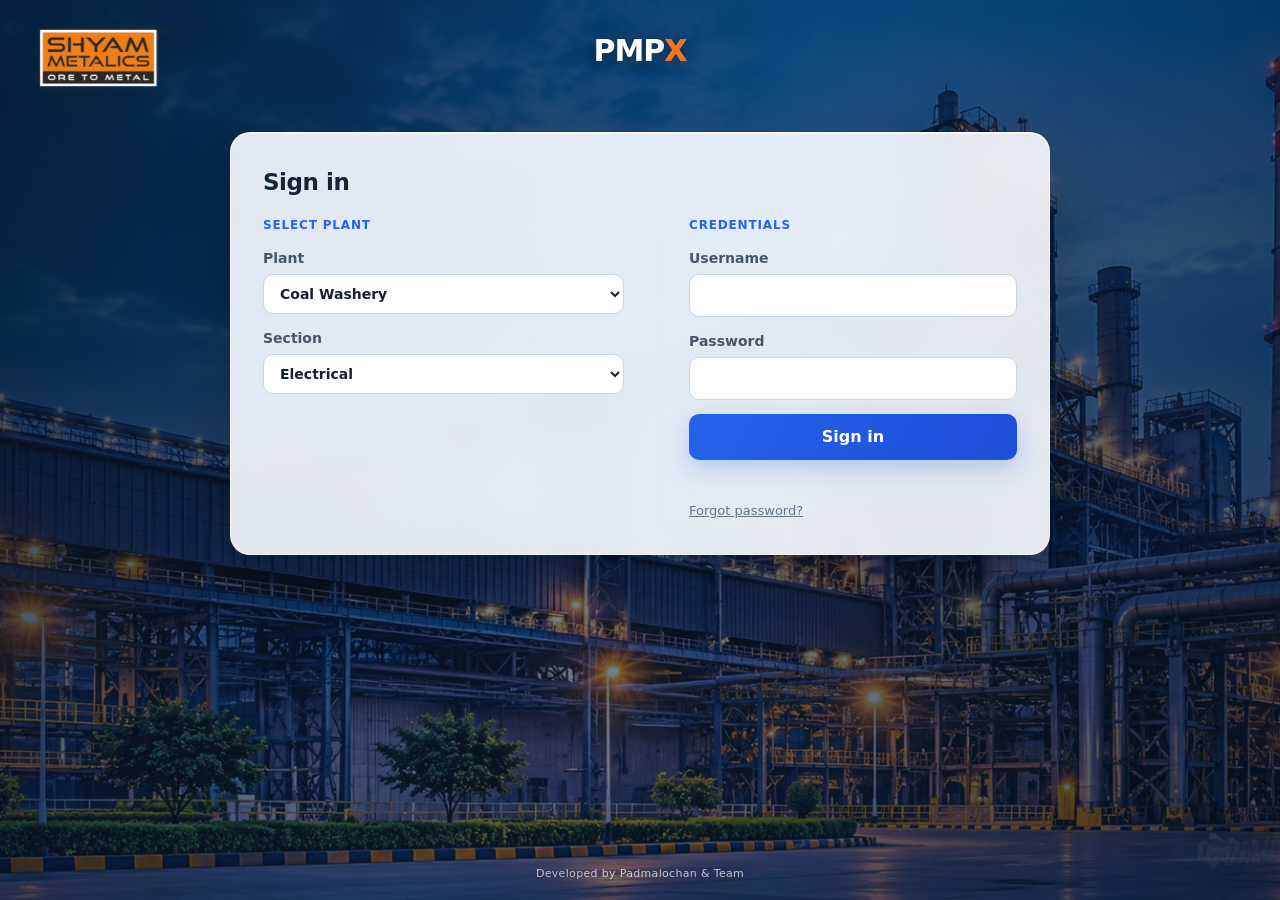
<file: index.html>
<!doctype html>
<html lang="en"><head><meta charset="utf-8">
<meta name="viewport" content="width=device-width,initial-scale=1">
<meta name="theme-color" content="#14243b">
<link rel="manifest" href="manifest.json">
<link rel="icon" type="image/png" sizes="32x32" href="icons/favicon-32.png">
<link rel="apple-touch-icon" href="icons/apple-touch-icon.png">
<meta name="mobile-web-app-capable" content="yes">
<meta name="apple-mobile-web-app-capable" content="yes">
<meta name="apple-mobile-web-app-title" content="Plant Portal">
<title>Plant Management Portal</title>
<link rel="stylesheet" href="css/landing.css"></head>
<body>
<svg class="scene" viewBox="0 0 1200 300" preserveAspectRatio="xMidYMax slice" aria-hidden="true">
 <defs><linearGradient id="g1" x1="0" y1="0" x2="0" y2="1"><stop offset="0" stop-color="#b3d0e8"/><stop offset="1" stop-color="#86accc"/></linearGradient><filter id="bl"><feGaussianBlur stdDeviation="9"/></filter></defs>
 <g class="smoke" filter="url(#bl)" fill="#ffffff" opacity=".75"><circle cx="212" cy="92" r="26"/><circle cx="240" cy="54" r="34"/><circle cx="690" cy="84" r="28"/><circle cx="716" cy="42" r="38"/><circle cx="1010" cy="100" r="24"/></g>
 <g fill="url(#g1)" opacity=".85"><rect y="205" width="1200" height="95"/><polygon points="40,300 40,175 110,140 110,175 180,140 180,175 250,140 250,300"/><polygon points="204,210 208,62 228,62 232,210"/><rect x="300" y="150" width="170" height="150"/><polygon points="670,210 674,68 696,68 700,210"/><polygon points="560,300 560,170 640,130 640,170 720,130 720,300"/><rect x="800" y="165" width="150" height="135"/><polygon points="980,210 984,95 1002,95 1006,210"/><rect x="1040" y="150" width="130" height="150"/></g>
 <g fill="#ff9d2e"><rect x="208" y="62" width="20" height="5"/><rect x="674" y="68" width="22" height="5"/><rect x="984" y="95" width="18" height="4"/></g>
 <g class="glow" fill="#ffb347"><rect x="326" y="190" width="22" height="30" rx="3"/><rect x="368" y="190" width="22" height="30" rx="3"/><rect x="410" y="190" width="22" height="30" rx="3"/><rect x="830" y="200" width="22" height="26" rx="3"/><rect x="880" y="200" width="22" height="26" rx="3"/><rect x="1070" y="190" width="20" height="28" rx="3"/><rect x="1110" y="190" width="20" height="28" rx="3"/></g>
 <path d="M0 262h1200v38H0z" fill="#6f93b4"/><path d="M0 262h1200" stroke="#19b5c9" stroke-opacity=".5" stroke-width="2"/>
</svg>
<main class="hero">
 <div class="mark"><img src="icons/logo.png" alt="Company Logo"></div>
 <h1>PMP<span>X</span></h1>
 <p id="unitTag" class="tag" hidden></p>
 <section id="login" class="card glass">
  <h2>Sign in</h2>
  <form id="lf">
   <div class="col"><h3>Select plant</h3>
    <label>Plant <select id="pl"></select></label>
    <label>Section <select id="sc"></select></label>
   </div>
   <div class="col"><h3>Credentials</h3>
    <label>Username <input id="u" autocomplete="username" required></label>
    <label>Password <input id="p" type="password" autocomplete="current-password" required></label>
    <button id="go">Sign in</button><p id="err" class="bad" role="alert"></p>
    <a href="#" id="forgot" class="forgot">Forgot password?</a>
    <p id="fnote" class="fnote" hidden>Ask your plant administrator to reset your password. You will receive a temporary password and be asked to choose a new one when you sign in.</p>
   </div>
  </form>
 </section>
 <section id="home" hidden>
  <p class="who">Signed in as <b><a href="#" id="who" class="whoLink" title="Open my profile"></a></b> <button id="out" class="ghost">Sign out</button></p>
  <p id="flash" class="okmsg" role="status"></p>
  <div class="tiles">
  <a class="tile glass" data-sec="hod" href="pages/hod.html"><span class="ico"><svg viewBox="0 0 24 24"><rect x="3" y="3" width="8" height="8" rx="1"/><rect x="13" y="3" width="8" height="8" rx="1"/><rect x="3" y="13" width="8" height="8" rx="1"/><rect x="13" y="13" width="8" height="8" rx="1"/></svg></span><div><b>HOD overview</b><span>State of Electrical, Mechanical and Operation in one place, view only</span></div><i>→</i></a>
  <a class="tile glass" data-sec="ops" href="pages/ops.html#dashboard"><span class="ico"><svg viewBox="0 0 24 24"><path d="M4 20V10M10 20V4M16 20v-7M22 20H2"/></svg></span><div><b>Dashboard</b><span>Stock, production, dispatch, consumption, power and quality at a glance</span></div><i>→</i></a>
  <a class="tile glass" data-sec="ops" data-roles="admin,entry" href="pages/ops.html#entry"><span class="ico"><svg viewBox="0 0 24 24"><path d="M4 20h4L19 9l-4-4L4 16zM13 7l4 4"/></svg></span><div><b>Daily entry</b><span>Enter the daily production report, laid out like the Excel sheet</span></div><i>→</i></a>
  <a class="tile glass" data-sec="ops" href="pages/ops.html#report"><span class="ico"><svg viewBox="0 0 24 24"><rect x="3" y="4" width="18" height="16" rx="2"/><path d="M3 9h18M8 14h3M14 14h3"/></svg></span><div><b>Reports</b><span>Month sheet, day report and month summary, with CSV download</span></div><i>→</i></a>
  <a class="tile glass" data-sec="ops" data-roles="admin" href="pages/ops.html#settings"><span class="ico"><svg viewBox="0 0 24 24"><circle cx="12" cy="12" r="3"/><path d="M12 2v3M12 19v3M2 12h3M19 12h3"/></svg></span><div><b>Settings</b><span>Capacity, steam capacity and standard running minutes</span></div><i>→</i></a>
  <a class="tile glass" data-sec="ei" href="pages/app.html#dashboard"><span class="ico"><svg viewBox="0 0 24 24"><path d="M4 20V10M10 20V4M16 20v-7M22 20H2"/></svg></span><div><b>Dashboard</b><span>Today’s status and the week ahead</span></div><i>→</i></a>
  <a class="tile glass" data-sec="ei" data-roles="admin,user" href="pages/app.html#closing"><span class="ico"><svg viewBox="0 0 24 24"><rect x="5" y="4" width="14" height="17" rx="2"/><path d="M9 4h6v3H9zM9 14l2 2 4-4"/></svg></span><div><b>Order closing</b><span>Close or defer today’s maintenance orders</span></div><i>→</i></a>
  <a class="tile glass" data-sec="ei" href="pages/app.html#report"><span class="ico"><svg viewBox="0 0 24 24"><path d="M6 3h9l4 4v14H6zM14 3v5h5M9 13h6M9 17h6"/></svg></span><div><b>Closure report</b><span>Past pending orders and late closing</span></div><i>→</i></a>
  <a class="tile glass" data-sec="ei" data-roles="admin,user" href="pages/app.html#checklist"><span class="ico"><svg viewBox="0 0 24 24"><path d="M9 6h11M9 12h11M9 18h11M3.5 6l1 1 2-2M3.5 12l1 1 2-2M3.5 18l1 1 2-2"/></svg></span><div><b>Checklist closing</b><span>Record readings and OK / NOT OK</span></div><i>→</i></a>
  <a class="tile glass" data-sec="ei" href="pages/app.html#tomorrow"><span class="ico"><svg viewBox="0 0 24 24"><rect x="3" y="5" width="18" height="16" rx="2"/><path d="M3 10h18M8 3v4M16 3v4"/></svg></span><div><b>Tomorrow’s orders</b><span>Plan the next day’s maintenance</span></div><i>→</i></a>
  <a class="tile glass" data-sec="ei" href="pages/app.html#notifications"><span class="ico"><svg viewBox="0 0 24 24"><path d="M18 8a6 6 0 0 0-12 0c0 7-3 9-3 9h18s-3-2-3-9M13.7 21a2 2 0 0 1-3.4 0"/></svg></span><div><b>Notifications</b><span>Log and view planned, breakdown and improvement jobs</span></div><i>→</i></a>
  <a class="tile glass" data-sec="ei" href="pages/app.html#neworder"><span class="ico"><svg viewBox="0 0 24 24"><path d="M6 3h9l4 4v14H6zM14 3v5h5M12 12v6M9 15h6"/></svg></span><div><b>Create order</b><span>Add a maintenance order without a checklist</span></div><i>→</i></a>
  <a class="tile glass" data-sec="ei" href="pages/app.html#reliability"><span class="ico"><svg viewBox="0 0 24 24"><path d="M4 19h16M6 16l4-5 3 3 5-7M18 7h-3M18 7v3"/></svg></span><div><b>Analytics</b><span>MTTR / MTBF by equipment and by area</span></div><i>→</i></a>
  <a class="tile glass" data-sec="ei" href="pages/app.html#admin" data-admin hidden><span class="ico"><svg viewBox="0 0 24 24"><path d="M12 3l8 3v6c0 5-3.5 8-8 9-4.5-1-8-4-8-9V6z"/></svg></span><div><b>Admin</b><span>History, equipment and scheduling</span></div><i>→</i></a>
  <a class="tile glass" data-opsview hidden href="pages/ops.html?view=1#dashboard"><span class="ico"><svg viewBox="0 0 24 24"><path d="M4 20V10M10 20V4M16 20v-7M22 20H2"/></svg></span><div><b>Operation Dashboard</b><span>Production and process of the plant, view only</span></div><i>→</i></a>
  </div>
 </section>
<section id="profBox" class="card glass" hidden><h2>My profile</h2>
 <dl class="pdet"><dt class="pe">Profile Name</dt><dd class="pe" id="pfName"></dd><dt class="pe">Emp. Code</dt><dd class="pe" id="pfEmp"></dd><dt>User Type</dt><dd id="pfType"></dd><dt class="pe">Department</dt><dd class="pe" id="pfDept"></dd><dt class="pe">Function</dt><dd class="pe" id="pfFunc"></dd><dt>Login ID</dt><dd id="pfUser"></dd></dl>
 <p id="pfErr" class="bad" role="alert"></p>
 <p class="pact"><button type="button" id="cpw" class="ghost">Change password</button> <button type="button" id="admBtn" class="ghost" hidden>Reset a user’s password</button> <button type="button" id="profBack" class="ghost">Back</button></p></section>
<section id="pwBox" class="card glass" hidden><h2>Change password</h2><p id="pwNote" class="fnote"></p>
 <form id="pf" class="pform"><label>Current password <input id="po" type="password" autocomplete="current-password" required></label><label>New password <input id="pn" type="password" autocomplete="new-password" required minlength="8"></label><label>Confirm new password <input id="pc" type="password" autocomplete="new-password" required></label>
 <p class="fnote">At least 8 characters, with a letter and a number.</p><button id="pgo">Save new password</button> <button type="button" id="pcancel" class="ghost">Cancel</button><p id="perr" class="bad" role="alert"></p></form></section>
<section id="admBox" class="card glass wide" hidden><h2>Reset a user’s password</h2><p class="fnote">Choose Reset to create a temporary password for a user. They must change it when they next sign in.</p>
 <div class="wrap"><table class="ut"><thead><tr><th>User</th><th>Role</th><th>Password status</th><th></th></tr></thead><tbody id="ul"></tbody></table></div><div id="temp" class="temp" hidden></div><p id="aerr" class="bad" role="alert"></p><button type="button" id="acancel" class="ghost">Close</button></section>
<section id="profAdm" class="card glass wide" hidden><h2>Edit user profiles</h2><p class="fnote">Only the administrator can change these details. User Type comes from the user’s access level and is shown for information.</p>
 <div class="wrap"><table class="ut"><thead><tr><th>Login ID</th><th>User Type</th><th>Profile Name</th><th>Emp. Code</th><th>Department</th><th>Function</th><th></th></tr></thead><tbody id="pul"></tbody></table></div><p id="paok" class="okmsg" role="status"></p><p id="paerr" class="bad" role="alert"></p></section>
</main>
<footer class="foot">Developed by Padmalochan &amp; Team</footer>
<script src="js/config.js"></script><script src="js/plants.js"></script><script src="js/landing.js"></script><script src="js/pwa.js"></script>
</body></html>
</file>
<file: css/landing.css>
:root{--bg1:#f7fafd;--bg2:#e3eef9;--teal:#19b5c9;--amber:#ff9d2e;--amberd:#c96f00;--ink:#12283d;--mut:#4d6781;--line:rgba(18,40,61,.14)}
*{box-sizing:border-box}[hidden]{display:none!important}
body{margin:0;min-height:100vh;min-height:100svh;position:relative;display:flex;flex-direction:column;color:var(--ink);font:16px/1.5 "IBM Plex Sans",system-ui,sans-serif;overflow-x:hidden;
 background:radial-gradient(1100px 560px at 82% -8%,#cfe4f7 0,transparent 62%),radial-gradient(900px 480px at 0% 100%,rgba(255,157,46,.16),transparent 60%),linear-gradient(160deg,var(--bg1),var(--bg2))}
.scene{position:fixed;left:0;bottom:0;width:100%;height:40vh;min-height:230px;pointer-events:none}
.hero{position:relative;z-index:1;display:flex;flex-direction:column;align-items:center;flex:1 0 auto;padding:140px 20px 40px}

/* Header, wide screens (1100px and above): logo top-left, title top-centre, account controls top-right */
.mark{position:absolute;top:20px;left:25px;width:160px;height:90px;display:flex;align-items:center;justify-content:flex-start;background:transparent;box-shadow:none}
.mark img{width:100%;height:100%;object-fit:contain;object-position:left center}
.mark svg,.ico svg{width:60%;height:60%;fill:none;stroke:currentColor;stroke-width:2;stroke-linecap:round;stroke-linejoin:round}
h1{margin:22px 0 38px;text-align:center;font-weight:600;font-size:clamp(28px,5vw,48px);line-height:1.12;letter-spacing:-.01em;max-width:26ch;text-wrap:balance}
h1 span{display:block;background:linear-gradient(90deg,#f0a020,#e8890b 50%,#d9640a);-webkit-background-clip:text;background-clip:text;color:transparent}
.hero>h1{position:absolute;top:35px;left:50%;transform:translateX(-50%);margin:0;width:max-content;max-width:calc(100% - 440px);font-size:clamp(20px,2.2vw,30px);white-space:nowrap}
.who{position:absolute;top:20px;right:25px;width:auto;margin:0;display:flex;align-items:center;justify-content:flex-end;gap:10px;color:var(--mut);z-index:5}.who b{color:var(--ink)}
.acct{position:absolute;top:62px;right:25px;width:auto;margin:0;display:flex;justify-content:flex-end;gap:8px;z-index:5}
.tag{margin:-22px 0 26px;padding:5px 16px;border-radius:999px;font-size:14px;font-weight:600;color:var(--amberd);background:rgba(255,157,46,.14);border:1px solid rgba(217,120,10,.45)}
h1 span {
  display: inline;
  background: none;
  color: #f97316; /* orange */
  -webkit-text-fill-color: #f97316;
}
/* Header, below 1100px: everything stacks in normal flow so nothing can overlap */
@media(max-width:1099px){
 .hero{padding-top:18px}
 .mark{position:static;align-self:flex-start;width:130px;height:72px;margin:0 0 6px}
 .hero>h1{position:static;transform:none;white-space:normal;width:auto;max-width:26ch;margin:4px 0 16px;font-size:clamp(24px,6vw,34px)}
 .tag{margin:0 0 14px}
 .who,.acct{position:static;width:auto;margin:0 0 10px;flex-wrap:wrap;justify-content:center}
}

.glass{background:rgba(255,255,255,.9);border:1px solid var(--line);box-shadow:0 10px 34px rgba(30,70,110,.12);backdrop-filter:blur(10px);-webkit-backdrop-filter:blur(10px);border-radius:16px}
.card{width:min(400px,100%);padding:28px}.card h2{margin:0 0 16px;font-size:18px;font-weight:600}.card.wide{width:min(660px,100%)}
label{display:block;margin-bottom:14px;font-weight:500;font-size:14px;color:var(--mut)}
input,select{width:100%;margin-top:5px;padding:11px 12px;font:inherit;color:var(--ink);background:#fff;border:1px solid #b8cadc;border-radius:9px}
input:focus-visible,button:focus-visible,.tile:focus-visible{outline:2px solid var(--amber);outline-offset:2px}
button{font:inherit;font-weight:600;cursor:pointer;border:0;border-radius:9px;padding:11px 18px}
#go{width:100%;color:#2a1600;background:linear-gradient(135deg,#ffc15e,var(--amber));box-shadow:0 6px 20px rgba(255,157,46,.3)}#go:disabled{opacity:.5}
.bad{color:#c0392b;min-height:1.4em;margin:12px 0 0;font-size:14px}
.ghost{background:#fff;color:var(--ink);padding:7px 14px;border:1px solid #b8cadc}
select option{color:#000}select:disabled{opacity:.6}
#login{width:min(780px,100%)}
#lf{display:grid;grid-template-columns:1fr 1fr;gap:0 32px;align-items:start}
#lf .col+.col{border-left:1px solid var(--line);padding-left:32px}
#lf .col h3{margin:0 0 14px;font-size:12px;font-weight:600;letter-spacing:.08em;text-transform:uppercase;color:var(--amberd)}
@media(max-width:680px){#lf{grid-template-columns:1fr}#lf .col+.col{border-left:0;padding-left:0;border-top:1px solid var(--line);padding-top:16px;margin-top:6px}}
.forgot{display:inline-block;margin-top:10px;font-size:13px;color:var(--mut)}.fnote{color:var(--mut);font-size:13px;margin:8px 0}
#home{width:min(1100px,100%);display:flex;flex-direction:column;align-items:center}
.okmsg{color:#1b7f4b;min-height:1.4em;margin:0 0 8px;text-align:center}
.tiles{display:grid;grid-template-columns:repeat(3,minmax(0,1fr));gap:18px;width:100%}
@media(max-width:900px){.tiles{grid-template-columns:repeat(2,minmax(0,1fr))}}
@media(max-width:580px){.tiles{grid-template-columns:1fr}#home{width:100%}.tile{padding:16px}}
.tile{display:flex;align-items:center;gap:18px;padding:24px;color:var(--ink);text-decoration:none;transition:transform .2s,border-color .2s,background .2s}
.tile:hover{transform:translateY(-4px);border-color:var(--amber);background:#fff;box-shadow:0 14px 34px rgba(30,70,110,.16)}
.ico{flex:none;width:56px;height:56px;border-radius:14px;display:grid;place-items:center;color:#04202b;background:linear-gradient(135deg,#6fe3f0,var(--teal))}
.tile b{display:block;font-size:19px;font-weight:600}.tile div span{color:var(--mut);font-size:14px}.tile i{margin-left:auto;font-style:normal;font-size:22px;color:var(--amber)}
.pform button{margin-top:6px}.ut{width:100%;border-collapse:collapse}.ut th,.ut td{padding:7px 8px;border-bottom:1px solid var(--line);text-align:left}.ut th{font-size:12px;color:var(--mut)}.wrap{overflow-x:auto}
.temp{background:rgba(255,157,46,.12);border:1px solid rgba(255,157,46,.5);padding:12px;border-radius:9px;margin:12px 0}.temp code{font-size:18px;color:var(--amberd);letter-spacing:.05em}
.foot{position:relative;z-index:2;width:100%;margin-top:auto;padding:10px 12px;text-align:center;font-size:11px;letter-spacing:.03em;color:rgba(18,40,61,.7);pointer-events:none}
.smoke{animation:drift 9s ease-in-out infinite alternate}.glow{animation:pulse 3.2s ease-in-out infinite alternate}
@keyframes drift{to{transform:translate(18px,-22px)}}@keyframes pulse{from{opacity:.55}to{opacity:1}}
@media(prefers-reduced-motion:reduce){.smoke,.glow{animation:none}.tile{transition:none}}

.whoLink{color:var(--ink);text-decoration:underline dotted;cursor:pointer}.whoLink:hover{color:var(--amberd)}
.pdet{display:grid;grid-template-columns:120px 1fr;gap:10px 14px;margin:0 0 6px}.pdet dt{color:var(--mut);font-size:13px;padding-top:2px}.pdet dd{margin:0;font-weight:600;min-height:1.2em;word-break:break-word}
#profBox,#pwBox,#profAdm{margin-bottom:18px}#profAdm{width:min(1000px,100%)}#profAdm .ut input{margin:0;padding:6px 8px;min-width:110px}#profAdm .ut button{padding:6px 12px}
.pact{display:flex;gap:10px;flex-wrap:wrap;margin:14px 0 0}.pact button{margin:0}



/* PMPX Minimal Enterprise Light Theme */
:root{--bg1:#f7f9fc;--bg2:#f7f9fc;--teal:#2563eb;--amber:#2563eb;--amberd:#1d4ed8;--ink:#172033;--mut:#64748b;--line:#e2e8f0}
body{background:#f7f9fc;color:var(--ink);font-family:Inter,"IBM Plex Sans",system-ui,-apple-system,"Segoe UI",sans-serif}
.scene{display:none}
.hero{padding:112px 24px 48px;max-width:1280px;width:100%;margin:0 auto}
.mark{top:22px;left:28px;width:132px;height:66px}
.hero>h1{top:35px;font-size:25px;font-weight:650;letter-spacing:-.04em;color:#172033}
h1 span{background:none;color:#172033}
.who{color:#64748b}.who b{color:#172033}
.acct{top:62px}
.tag{background:#eff6ff;border:1px solid #dbeafe;color:#1d4ed8;font-weight:600;border-radius:8px}
.glass{background:#fff;border:1px solid #e2e8f0;box-shadow:0 8px 28px rgba(15,23,42,.045);backdrop-filter:none;border-radius:14px}
.card{padding:28px}.card h2{font-size:20px;letter-spacing:-.02em}
label{color:#475569;font-weight:550}
input,select{border:1px solid #cbd5e1;border-radius:8px;padding:10px 12px;background:#fff}
input:focus-visible,button:focus-visible,.tile:focus-visible{outline:3px solid #bfdbfe;outline-offset:2px}
button{border-radius:8px;transition:background .15s,border-color .15s,box-shadow .15s}
#go{background:#2563eb;color:#fff;box-shadow:none}
#go:hover{background:#1d4ed8}
.ghost{background:#fff;color:#334155;border:1px solid #cbd5e1}
#lf .col h3{color:#64748b;letter-spacing:.07em}
.tiles{gap:14px}
.tile{background:#fff;border:1px solid #e2e8f0;box-shadow:0 2px 8px rgba(15,23,42,.025);border-radius:12px;padding:20px;transition:border-color .15s,box-shadow .15s}
.tile:hover{transform:translateY(-2px);border-color:#93c5fd;background:#fff;box-shadow:0 8px 22px rgba(15,23,42,.07)}
.ico{width:46px;height:46px;border-radius:10px;color:#1d4ed8;background:#eff6ff}
.tile b{font-size:17px}.tile i{color:#94a3b8}
.foot{color:#94a3b8;padding:18px}
.temp{background:#eff6ff;border-color:#bfdbfe}.temp code{color:#1d4ed8}
.whoLink:hover{color:#1d4ed8}
@media(max-width:1099px){.hero{padding:18px 20px 36px}.mark{width:116px;height:58px}.hero>h1{font-size:25px}}
@media(max-width:680px){.card{padding:20px}.tile{padding:16px}}

/* PMPX Hybrid Industrial Suite — login and portal landing */
:root{--pmpx-navy:#14243b;--pmpx-blue:#2563eb;--pmpx-muted:#64748b}
body{background:#0d1b2b url('../assets/pmpx-industrial-login.jpg') center/cover fixed no-repeat;color:#f8fafc;font-family:Inter,"Segoe UI",system-ui,sans-serif}
body:before{content:"";position:fixed;inset:0;background:linear-gradient(115deg,rgba(7,19,34,.82),rgba(13,35,58,.55) 48%,rgba(8,20,35,.74));z-index:0;pointer-events:none}
.scene{display:none}
.hero{max-width:1320px;padding:132px 28px 54px}
.mark{top:20px;left:30px;width:145px;height:76px;z-index:2}
.hero>h1{top:34px;color:#fff;font-size:clamp(21px,2.4vw,30px);letter-spacing:-.035em;text-shadow:0 2px 18px #0008}
h1 span{background:linear-gradient(90deg,#93c5fd,#fff);-webkit-background-clip:text;background-clip:text;color:transparent}
.tag{background:rgba(147,197,253,.14);border:1px solid rgba(191,219,254,.4);color:#dbeafe;backdrop-filter:blur(12px)}
.glass{background:rgba(248,251,255,.91);border:1px solid rgba(255,255,255,.55);box-shadow:0 24px 70px rgba(0,0,0,.28),inset 0 1px rgba(255,255,255,.8);backdrop-filter:blur(22px) saturate(145%);-webkit-backdrop-filter:blur(22px) saturate(145%);border-radius:20px;color:#172033}
#login{width:min(820px,100%);padding:32px}
.card h2{color:#14243b;font-size:23px}
#lf .col h3{color:#2563eb}
label{color:#475569}
input,select{background:rgba(255,255,255,.94);border:1px solid #cbd5e1;border-radius:10px;color:#172033}
input:focus,select:focus{border-color:#60a5fa;box-shadow:0 0 0 4px rgba(37,99,235,.12);outline:0}
#go{background:linear-gradient(120deg,#2563eb,#1d4ed8);color:white;border-radius:10px;box-shadow:0 8px 22px rgba(37,99,235,.25)}
#go:hover{background:linear-gradient(120deg,#1d4ed8,#1e40af)}
.ghost{background:#fff;color:#334155;border:1px solid #cbd5e1}
.who{color:#e2e8f0;text-shadow:0 1px 8px #0008}.who b,.whoLink{color:#fff}.whoLink:hover{color:#bfdbfe}
#home{width:min(1160px,100%)}
.okmsg{color:#bbf7d0;text-shadow:0 1px 8px #0008}
.tile{background:rgba(248,251,255,.91);border:1px solid rgba(255,255,255,.58);box-shadow:0 14px 36px rgba(0,0,0,.18);backdrop-filter:blur(16px);-webkit-backdrop-filter:blur(16px);border-radius:16px;color:#172033}
.tile:hover{background:rgba(255,255,255,.98);border-color:#93c5fd;box-shadow:0 20px 42px rgba(0,0,0,.24);transform:translateY(-3px)}
.ico{background:linear-gradient(145deg,#dbeafe,#eff6ff);color:#1d4ed8;border:1px solid #bfdbfe}
.tile b{color:#14243b}.tile div span{color:#64748b}.tile i{color:#2563eb}
.foot{color:rgba(255,255,255,.72);text-shadow:0 1px 8px #0008}
#profBox,#pwBox,#admBox{color:#172033}
@media(max-width:1099px){.hero{padding:24px 20px 40px}.mark{width:116px;height:62px}.hero>h1{color:#fff;font-size:clamp(22px,5vw,29px);margin:0 0 18px}.who{color:#e2e8f0}}
@media(max-width:680px){#login{padding:22px 18px}.hero{padding:18px 14px 34px}.mark{align-self:center;margin-bottom:8px}.hero>h1{text-align:center}.tile{padding:16px}}
@media(prefers-reduced-motion:reduce){.tile{transition:none}}
</file>
<file: css/style.css>
[hidden]{display:none!important}
:root{--ink:#1d2830;--mut:#5d6b75;--bg:#f1f5f9;--pan:#fff;--line:#cdd5db;--pri:#0f4c5c;--ok:#1b7f4b;--warn:#a85f00;--bad:#b3261e}

/* E&I and Mechanical use a Facebook-inspired blue identity for every user. */
:root[data-section-theme="facebook"]{--pri:#1877f2;--ok:#1b7f4b;--warn:#a85f00}
:root[data-section-theme="facebook"] header{background:linear-gradient(100deg,#0866ff,#1877f2);color:#fff;border-bottom:3px solid #0756d8}
:root[data-section-theme="facebook"] header p{color:rgba(255,255,255,.9)}
:root[data-section-theme="facebook"] header a.btn{color:#fff;border-color:rgba(255,255,255,.6)}
:root[data-section-theme="facebook"] header button.ghost{color:#fff;border-color:rgba(255,255,255,.6)}
:root[data-section-theme="facebook"] nav button.on{background:#e7f3ff;color:#0866ff}
:root[data-section-theme="facebook"] nav button{color:#1877f2}
*{box-sizing:border-box}body{margin:0;background:var(--bg);color:var(--ink);font:15px/1.45 "IBM Plex Sans",system-ui,sans-serif}
header{display:flex;justify-content:space-between;align-items:center;gap:12px;padding:14px 20px;background:var(--pan);border-bottom:3px solid var(--warn)}
h1{margin:0;font-size:20px;font-weight:600}header p{margin:0;color:var(--mut);font-size:13px}.hdr{display:flex;gap:8px}
nav{display:flex;gap:4px;padding:10px 20px 0}nav button{border:0;border-radius:6px 6px 0 0;background:transparent;color:var(--mut);padding:9px 16px;font-weight:500}
nav button.on{background:var(--pan);color:var(--ink)}main{background:var(--pan);margin:0 20px 20px;padding:16px;border-radius:0 6px 6px 6px;min-height:50vh}
button{font:inherit;cursor:pointer;border:1px solid var(--pri);background:var(--pri);color:#fff;border-radius:5px;padding:7px 14px}
button.ghost,button.link,nav button{background:transparent;color:var(--pri);border-color:transparent}button.ghost{border-color:var(--line)}nav button.on{color:var(--ink)}
button:disabled{opacity:.4;cursor:not-allowed}:focus-visible{outline:2px solid var(--warn);outline-offset:2px}
.sum{display:flex;gap:28px;margin-bottom:14px}.sum div{color:var(--mut)}.sum b{display:block;font-size:26px;color:var(--ink)}
.wrap{overflow-x:auto}table{border-collapse:collapse;width:100%}th,td{padding:7px 8px;border-bottom:1px solid var(--line);text-align:left;vertical-align:top}
th{font-size:13px;color:var(--mut);font-weight:500;white-space:nowrap}small{display:block;color:var(--mut)}.mono{font-variant-numeric:tabular-nums;white-space:nowrap}
input,select{font:inherit;color:var(--ink);background:var(--pan);border:1px solid var(--line);border-radius:4px;padding:5px 6px;max-width:100%}
td input[data-k=notes],td input[data-k=rem]{width:100%;min-width:150px}
.chip{display:inline-block;padding:2px 9px;border-radius:10px;font-size:12px;font-weight:600;border:1px solid currentColor;white-space:nowrap}
.CLOSED,.PASS,.SAVED,.COMPLETE{color:var(--ok)}.ATTENTION,.DEFERRED,.OPEN{color:var(--warn)}.FAIL,.CHECKLIST_REQUIRED{color:var(--bad)}
.bar{display:flex;flex-wrap:wrap;align-items:center;gap:16px;margin-top:16px}.hint{color:var(--mut);font-size:13px}
.pick{display:block;margin-bottom:12px;font-weight:500}.pick select{min-width:280px}
.grid{display:grid;grid-template-columns:repeat(auto-fit,minmax(170px,1fr));gap:10px 18px;margin-bottom:14px}.grid span{color:var(--mut);font-size:13px;display:block}
.empty{color:var(--mut)}#toast{position:fixed;left:50%;bottom:20px;transform:translate(-50%,30px);opacity:0;pointer-events:none;background:var(--ink);color:var(--bg);padding:10px 16px;border-radius:6px;max-width:90vw;transition:.2s}
#toast.show{opacity:1;transform:translate(-50%,0)}#toast.bad{background:var(--bad);color:#fff}
@media(prefers-reduced-motion:reduce){#toast{transition:none}}
a.btn{display:inline-block;text-decoration:none;border:1px solid var(--line);border-radius:5px;padding:7px 14px;color:var(--pri)}
.READY_TO_CLOSE{color:var(--ok)}.NO_CHECKLIST{color:var(--bad)}.two{display:grid;grid-template-columns:repeat(auto-fit,minmax(280px,1fr));gap:24px}h3{font-size:15px;margin:0 0 10px}
.bar2{display:grid;grid-template-columns:54px 1fr 36px;align-items:center;gap:8px;margin-bottom:6px}.bar2 i{display:block;height:14px;background:var(--pri);border-radius:3px;min-width:2px}.bar2 em{font-style:normal;color:var(--mut)}
.subtabs{display:flex;gap:6px;flex-wrap:wrap;margin-bottom:14px}.subtabs .on{background:var(--pri);color:#fff}details{border-bottom:1px solid var(--line);padding:8px 0}summary{cursor:pointer}
td input,td select{min-width:80px}

.greet{margin:0 0 16px;color:var(--mut)}
.kpis{display:grid;grid-template-columns:repeat(auto-fit,minmax(150px,1fr));gap:12px;margin-bottom:18px}
.kpi{--c:#2f7fd1;position:relative;padding:14px 16px;border-radius:10px;background:color-mix(in srgb,var(--c) 13%,var(--pan));border:1px solid color-mix(in srgb,var(--c) 30%,var(--line));border-top:4px solid var(--c)}
.kpi b{display:block;font-size:30px;line-height:1.1;color:var(--c)}.kpi span{font-weight:600}.kpi small{display:block;color:var(--mut);font-size:12px;margin-top:2px}
.dgrid{display:grid;grid-template-columns:repeat(auto-fit,minmax(310px,1fr));gap:16px}
.dc{--c:#1aa3b5;border:1px solid var(--line);border-top:4px solid var(--c);border-radius:10px;padding:14px 16px;background:var(--pan)}.dc h3{color:var(--c);margin:0 0 12px;font-size:14px;text-transform:uppercase;letter-spacing:.04em}
.dflex{display:flex;align-items:center;gap:20px;flex-wrap:wrap}.donut{width:130px;height:130px}.dn{font-size:22px;font-weight:600;fill:var(--ink)}.dl{font-size:9px;fill:var(--mut)}
.leg{list-style:none;margin:0;padding:0}.leg li{margin:6px 0}.leg i{display:inline-block;width:11px;height:11px;border-radius:3px;margin-right:8px}.leg b{margin-left:6px}
.cols{display:flex;align-items:flex-end;justify-content:space-between;gap:6px;height:190px}.cols div{flex:1;display:flex;flex-direction:column;align-items:center;justify-content:flex-end;gap:4px}.cols i{width:70%;border-radius:4px 4px 0 0}.cols em{font-style:normal;font-weight:600;font-size:12px}.cols span{font-size:11px;color:var(--mut);white-space:nowrap}
.bar2{grid-template-columns:150px 1fr 34px}.bar2 span{overflow:hidden;text-overflow:ellipsis;white-space:nowrap}.bar2 i{height:12px;border-radius:6px}
.stk{display:grid;grid-template-columns:64px 1fr 56px;align-items:center;gap:8px;margin-bottom:10px}.stk div{--c:#d9473f;height:14px;border-radius:7px;background:color-mix(in srgb,var(--c) 22%,var(--line));overflow:hidden}.stk i{display:block;height:100%;background:var(--c);border-radius:7px}.stk em{font-style:normal;color:var(--mut);text-align:right}
.lst{list-style:none;margin:0;padding:0}.lst li{padding:6px 0;border-bottom:1px solid var(--line);font-size:13px}.lst li:last-child{border:0}
.eq{display:grid;grid-template-columns:repeat(5,1fr);gap:8px;text-align:center}.eq b{display:block;font-size:24px}.eq span{color:var(--mut);font-size:12px}

.phead{display:none}
@page{size:A4 landscape;margin:12mm}
@media print{
 :root{--ink:#000;--mut:#444;--pan:#fff;--line:#bbb;--bg:#fff;--pri:#000}
 header,nav,#toast,.noprint,.subtabs{display:none!important}
 body{background:#fff;color:#000}main{margin:0;padding:0;border-radius:0}.wrap{overflow:visible}
 .phead{display:block;margin-bottom:10px;border-bottom:2px solid #000;padding-bottom:6px}.phead b{display:block;font-size:15px}.phead span{font-size:13px;font-weight:600}.phead small{display:block;color:#444}
 table{font-size:11px}th,td{padding:4px 6px}tr{break-inside:avoid}input,select{border:0!important;background:none!important;padding:0!important;color:#000!important;appearance:none;-webkit-appearance:none;font-size:11px}
 .chip{border:1px solid #000;color:#000!important}details{border:0}details>summary{font-weight:600;margin-top:8px}
}

.PLANNED{color:var(--pri)}.BREAKDOWN{color:var(--bad)}.IMPROVEMENT{color:var(--ok)}.INTERRUPTION{color:#8a4fd1}.KPIC{color:var(--pri);padding:1px 7px}
.nform{display:grid;grid-template-columns:repeat(auto-fit,minmax(220px,1fr));gap:12px 16px}.delay-fields{display:grid;grid-template-columns:150px 130px;gap:10px 12px;align-items:end;width:max-content;max-width:100%}.delay-fields label{width:150px}.delay-fields input{width:100%;max-width:120px}.delay-fields small{grid-column:1/-1;color:var(--mut)}@media(max-width:420px){.delay-fields{grid-template-columns:repeat(2,minmax(0,1fr));width:100%}.delay-fields label{width:auto}.delay-fields input{max-width:100%}}.nform label,.nform fieldset{font-weight:500;font-size:14px}.nform .wide{grid-column:1/-1}
.nform input,.nform select,.nform textarea{display:block;width:100%;margin-top:4px;padding:8px;font:inherit;color:var(--ink);background:var(--pan);border:1px solid var(--line);border-radius:4px}
.nform fieldset{border:1px solid var(--line);border-radius:6px;display:flex;flex-wrap:wrap;gap:6px 18px}.nform .pill{display:inline-flex;align-items:center;gap:6px;font-weight:400}.nform .pill input{width:auto;margin:0}
.dc.noprint+.bar{margin-top:18px}

a.ono{color:var(--pri);text-decoration:underline;cursor:pointer}
.mback{position:fixed;inset:0;background:rgba(15,30,40,.5);z-index:60;display:flex;align-items:flex-start;justify-content:center;padding:4vh 12px;overflow:auto}
.mbox{background:var(--pan);border-radius:10px;max-width:940px;width:100%;padding:18px 20px;box-shadow:0 10px 40px rgba(0,0,0,.3)}
.mhead{display:flex;justify-content:space-between;gap:12px;align-items:center}.mhead h2{margin:0;font-size:20px;word-break:break-all}
.mbox h3{margin:18px 0 6px;font-size:13px;color:var(--mut);text-transform:uppercase;letter-spacing:.05em}
.mbox details{border:1px solid var(--line);border-radius:6px;margin-top:12px}.mbox summary{cursor:pointer;padding:9px 12px;font-weight:600;list-style:none}.mbox summary::-webkit-details-marker{display:none}
.mbox summary::before{content:"+";display:inline-block;width:20px;font-weight:700;color:var(--pri)}.mbox details[open]>summary::before{content:"\2212"}.mbox details>div{padding:0 12px 12px}
.pproc{white-space:pre-wrap;background:#f7f9fb;border:1px solid var(--line);border-radius:6px;padding:10px 12px}
@media print{.mback{position:static;background:none;padding:0}.mbox{box-shadow:none}}



/* PMPX Minimal Enterprise Light Theme */
:root{--ink:#172033;--mut:#64748b;--bg:#f7f9fc;--pan:#fff;--line:#e2e8f0;--pri:#2563eb;--ok:#15803d;--warn:#b45309;--bad:#b91c1c}
:root[data-section-theme="facebook"]{--pri:#2563eb;--ok:#15803d;--warn:#b45309}
:root[data-section-theme="facebook"] header{background:#fff;color:#172033;border-bottom:1px solid #e2e8f0}
:root[data-section-theme="facebook"] header p{color:#64748b}
:root[data-section-theme="facebook"] header a.btn{color:#2563eb;border-color:#cbd5e1}
:root[data-section-theme="facebook"] header button.ghost{color:#334155;border-color:#cbd5e1}
:root[data-section-theme="facebook"] nav button.on{background:#eff6ff;color:#1d4ed8}
:root[data-section-theme="facebook"] nav button{color:#475569}
body{background:#f7f9fc;color:#172033;font-family:Inter,"IBM Plex Sans",system-ui,-apple-system,"Segoe UI",sans-serif}
header{background:#fff;border-bottom:1px solid #e2e8f0;padding:16px 24px;box-shadow:0 1px 2px rgba(15,23,42,.025)}
h1{font-size:19px;font-weight:650;letter-spacing:-.025em}
header p{color:#64748b}
nav{padding:12px 24px 0;gap:6px}
nav button{border-radius:8px 8px 0 0;padding:10px 15px;color:#64748b}
nav button.on{background:#fff;color:#1d4ed8;box-shadow:inset 0 -2px #2563eb}
main{background:#fff;margin:0 24px 24px;padding:22px;border:1px solid #e2e8f0;border-radius:0 12px 12px 12px;box-shadow:0 2px 8px rgba(15,23,42,.025)}
button{border-radius:8px;padding:8px 13px}
input,select{border:1px solid #cbd5e1;border-radius:7px;padding:7px 9px}
button:hover{filter:none;background:#1d4ed8}
button.ghost,button.link,nav button{background:transparent;color:#475569}
button.ghost{border-color:#cbd5e1}
.sum{gap:32px}
table{border-color:#e2e8f0}
th{color:#64748b}
.chip{border-radius:7px}
#toast{border-radius:9px;box-shadow:0 8px 24px rgba(15,23,42,.12)}
@media(max-width:700px){header{padding:13px 16px}nav{padding:8px 12px 0;overflow-x:auto;flex-wrap:nowrap}nav button{white-space:nowrap}main{margin:0 10px 14px;padding:14px;border-radius:10px}}

/* PMPX Hybrid Enterprise shell — fixed left navigation, light workspace */
:root{--bg:#eef3f9;--pan:#fff;--pan2:#f6f9fd;--line:#e1e8f0;--ink:#172033;--mut:#64748b;--pri:#2563eb;--ok:#15803d;--warn:#b45309;--bad:#b91c1c}
html{min-height:100%;background:#eef3f9}
body{min-height:100vh;background:linear-gradient(135deg,#eef3f9 0%,#f7f9fc 58%,#edf3fa 100%);font-family:Inter,"Segoe UI",system-ui,-apple-system,sans-serif}
header{position:sticky;top:0;z-index:30;min-height:76px;padding:13px 26px 13px 28px;background:rgba(255,255,255,.88);backdrop-filter:blur(18px);-webkit-backdrop-filter:blur(18px);border-bottom:1px solid #dce5f0;box-shadow:0 5px 20px rgba(20,36,59,.045)}
header:before{content:"PMPX";display:inline-flex;align-items:center;justify-content:center;flex:none;width:48px;height:42px;margin-right:4px;border-radius:12px;background:linear-gradient(145deg,#1d4ed8,#14243b);color:#fff;font-weight:850;font-size:13px;letter-spacing:.08em;box-shadow:0 5px 14px #1d4ed833}
header>div:first-child{margin-right:auto}
header h1{font-size:18px;color:#14243b;letter-spacing:-.025em}
header p{font-size:12px;color:#718096}
.hdr{align-items:center}
nav#nav{position:fixed;z-index:25;left:0;top:76px;bottom:0;width:236px;display:flex;flex-direction:column;align-items:stretch;gap:5px;padding:20px 13px 24px;overflow-y:auto;background:linear-gradient(180deg,#14243b 0%,#192f4c 100%);border-right:1px solid rgba(255,255,255,.08);box-shadow:8px 0 28px rgba(20,36,59,.08)}
nav#nav:before{content:"WORKSPACE";display:block;padding:2px 12px 12px;color:#8fa6c3;font-size:10px;font-weight:800;letter-spacing:.16em}
nav#nav button{width:100%;display:flex;align-items:center;justify-content:flex-start;text-align:left;min-height:42px;padding:10px 12px;border:1px solid transparent;border-radius:9px;background:transparent;color:#d1deed;font-size:13px;font-weight:550;white-space:normal;transition:background .16s,border-color .16s,color .16s}
nav#nav button:hover{background:rgba(255,255,255,.09);color:#fff}
nav#nav button.on{background:linear-gradient(100deg,rgba(59,130,246,.28),rgba(59,130,246,.12));border-color:rgba(147,197,253,.22);color:#fff;box-shadow:inset 3px 0 #60a5fa}
main#view{margin:22px 26px 28px 260px;min-height:calc(100vh - 126px);padding:24px;background:rgba(255,255,255,.83);border:1px solid rgba(218,228,240,.95);border-radius:17px;box-shadow:0 10px 32px rgba(20,36,59,.055);backdrop-filter:blur(10px)}
button,a.btn{border-radius:9px;font-weight:600}
button.ghost,a.btn.ghost{background:#fff;color:#334155;border-color:#d5dfeb}
main button.ghost{background:#fff;color:#334155;border-color:#d5dfeb}
input,select,textarea{border-radius:8px;border-color:#d3deea;background:#fff}
input:focus,select:focus,textarea:focus{outline:0;border-color:#60a5fa;box-shadow:0 0 0 3px rgba(37,99,235,.1)}
.sec,.dc,.kpi,.mbox,.profile-card{border-radius:13px;box-shadow:0 5px 18px rgba(20,36,59,.045)}
.sec>h3{border-radius:0;background:#f6f9fd;color:#334155}
.kpi{border-top-width:3px}
.dc{background:linear-gradient(180deg,#fff,#fbfdff)}
table th{background:#f8fafc}
#toast{border-radius:10px;box-shadow:0 10px 28px rgba(20,36,59,.2)}
@media(max-width:900px){nav#nav{width:205px}main#view{margin-left:226px;margin-right:16px;padding:18px}}
@media(max-width:680px){header{padding:12px 14px;min-height:68px}header:before{width:40px;height:38px;font-size:11px}header h1{font-size:16px}.hdr{gap:5px}.hdr button,.hdr a{padding:6px 9px;font-size:12px}nav#nav{position:sticky;top:68px;bottom:auto;width:auto;min-height:0;flex-direction:row;align-items:center;gap:6px;padding:9px 12px;overflow-x:auto;overflow-y:hidden;border-right:0;border-bottom:1px solid #dce5f0;box-shadow:0 4px 14px rgba(20,36,59,.05)}nav#nav:before{display:none}nav#nav button{width:auto;flex:0 0 auto;min-height:36px;padding:8px 12px;white-space:nowrap;font-size:12px}nav#nav button.on{box-shadow:inset 0 -2px #60a5fa}main#view{margin:12px 10px 16px;padding:14px;min-height:calc(100vh - 150px);border-radius:13px}}
@media print{header{display:none!important}nav#nav{display:none!important}main#view{margin:0;padding:0;border:0;box-shadow:none;background:#fff}}

/* PMPX Hybrid Enterprise — horizontal top navigation */
nav#nav{position:sticky;top:76px;z-index:24;left:auto;bottom:auto;width:100%;min-height:58px;display:flex;flex-direction:row;align-items:center;justify-content:flex-start;gap:7px;padding:9px 26px;overflow-x:auto;overflow-y:hidden;background:linear-gradient(100deg,#14243b 0%,#1b3555 100%);border:0;border-bottom:1px solid rgba(255,255,255,.1);box-shadow:0 7px 20px rgba(20,36,59,.12);scrollbar-width:thin}
nav#nav:before{content:none;display:none}
nav#nav button{width:auto;flex:0 0 auto;display:inline-flex;align-items:center;justify-content:center;text-align:center;min-height:38px;padding:9px 15px;border:1px solid transparent;border-radius:9px;background:transparent;color:#d1deed;font-size:13px;font-weight:600;white-space:nowrap;transition:background .16s,border-color .16s,color .16s,transform .16s}
nav#nav button:hover{background:rgba(255,255,255,.1);border-color:rgba(255,255,255,.12);color:#fff;transform:translateY(-1px)}
nav#nav button.on{background:rgba(96,165,250,.2);border-color:rgba(147,197,253,.35);color:#fff;box-shadow:inset 0 -2px #60a5fa}
main#view{margin:22px 26px 28px;min-height:calc(100vh - 190px)}
@media(max-width:900px){nav#nav{width:100%;padding:9px 16px}main#view{margin:18px 16px 24px;padding:18px}}
@media(max-width:680px){header{padding:12px 14px;min-height:68px}header:before{width:40px;height:38px;font-size:11px}header h1{font-size:16px}.hdr{gap:5px}.hdr button,.hdr a{padding:6px 9px;font-size:12px}nav#nav{position:sticky;top:68px;width:100%;min-height:52px;flex-direction:row;align-items:center;gap:6px;padding:8px 12px;overflow-x:auto;overflow-y:hidden}nav#nav button{width:auto;flex:0 0 auto;min-height:36px;padding:8px 12px;white-space:nowrap;font-size:12px}nav#nav button.on{box-shadow:inset 0 -2px #60a5fa}main#view{margin:12px 10px 16px;padding:14px;min-height:calc(100vh - 180px);border-radius:13px}}
@media print{nav#nav{display:none!important}main#view{margin:0;padding:0;border:0;box-shadow:none;background:#fff}}
</file>
<file: css/dpr.css>
[hidden]{display:none!important}
:root{--bg:#eaf1f8;--pan:#fff;--pan2:#f5f8fc;--line:#d5e0ec;--ink:#12263a;--mut:#5a7087;--blue:#2f80ed;--green:#27ae60;--amber:#f2994a;--red:#eb5757;--violet:#9b51e0;--cyan:#00b8d9;--navy:#0f3a5f;--calc:#eaf4ff}
*{box-sizing:border-box}body{margin:0;background:var(--bg);color:var(--ink);font:14px/1.45 "Segoe UI",system-ui,-apple-system,Roboto,Arial,sans-serif}
header{display:flex;justify-content:space-between;align-items:center;gap:12px;flex-wrap:wrap;padding:12px 20px;background:linear-gradient(100deg,#0f3a5f,#1d6fb8 60%,#2f80ed);color:#fff}
h1{margin:0;font-size:19px}header p{margin:0;color:#cfe3f8;font-size:12px}.hdr{display:flex;gap:8px;align-items:center;flex-wrap:wrap}
nav{display:flex;gap:4px;padding:10px 20px 0;flex-wrap:wrap}nav button{border:0;background:transparent;color:var(--mut);padding:9px 18px;border-radius:8px 8px 0 0;font:inherit;font-weight:600;cursor:pointer}nav button.on{background:var(--pan);color:var(--navy);box-shadow:0 -3px 0 var(--blue) inset}
main{margin:0 20px 20px;background:var(--pan);border-radius:0 10px 10px 10px;padding:16px;min-height:60vh;box-shadow:0 2px 10px rgba(15,58,95,.08)}
button,a.btn{font:inherit;cursor:pointer;border:1px solid var(--blue);background:var(--blue);color:#fff;border-radius:7px;padding:7px 14px;text-decoration:none;transition:.15s}button:hover{filter:brightness(1.08)}button.ghost,a.btn.ghost{background:rgba(255,255,255,.12);color:inherit;border-color:rgba(255,255,255,.55)}
main button.ghost{background:transparent;color:var(--ink);border-color:var(--line)}button.red{background:var(--red);border-color:var(--red)}button:disabled{opacity:.45;cursor:not-allowed}
input,select,textarea{font:inherit;color:var(--ink);background:#fff;border:1px solid #bccbdc;border-radius:6px;padding:6px 8px;max-width:100%}input:focus,select:focus,textarea:focus,button:focus-visible{outline:2px solid var(--amber);outline-offset:1px}
.bar{display:flex;gap:12px;flex-wrap:wrap;align-items:end;margin-bottom:12px}.bar label{display:block;font-size:12px;color:var(--mut)}.bar label input,.bar label select{display:block;margin-top:3px}
.chip{display:inline-block;padding:2px 10px;border-radius:12px;font-size:12px;font-weight:600;background:var(--pan2);border:1px solid var(--line);color:var(--mut)}.chip.ok{background:#e6f7ee;border-color:#b6e5cb;color:#15803d}.chip.new{background:#fff4e5;border-color:#fbd9a8;color:#b45309}
.empty{color:var(--mut);padding:18px 4px}.hint{color:var(--mut);font-size:12.5px}
/* entry */
.sec{border:1px solid var(--line);border-radius:10px;margin-bottom:14px;overflow:hidden;background:#fff}.sec>h3{margin:0;padding:9px 14px;font-size:14px;color:#fff;background:var(--navy);display:flex;justify-content:space-between;gap:10px}.sec>h3 small{font-weight:400;color:#cfe3f8;font-size:12px}
.sec .body{padding:10px 12px;overflow-x:auto}.sec p.note{margin:0 0 8px;color:var(--mut);font-size:12.5px}
table.g{border-collapse:collapse;width:100%}table.g th{font-size:11.5px;color:var(--mut);font-weight:600;padding:4px 6px;text-align:center;vertical-align:bottom;min-width:84px;border-bottom:2px solid var(--line)}table.g td{padding:5px 4px;text-align:center}
table.g input{width:100%;min-width:76px;text-align:right;padding:6px 7px}table.g td.calc{background:var(--calc);font-weight:600;color:#0b4a8f;border-radius:6px;text-align:right;padding:7px 9px;font-variant-numeric:tabular-nums}
input.ovr::placeholder{color:#0b4a8f;opacity:.85}input.ovr.set{background:#fff6e0;border-color:#f2c94c}input.text{width:100%;text-align:left}
.sticky{position:sticky;bottom:0;z-index:5;background:rgba(255,255,255,.96);border-top:1px solid var(--line);padding:10px 12px;display:flex;gap:10px;align-items:center;flex-wrap:wrap;margin:0 -16px -16px;backdrop-filter:blur(3px)}
/* report */
.tabs{display:flex;gap:6px;flex-wrap:wrap;margin-bottom:12px}.tabs button{background:var(--pan2);color:var(--ink);border:1px solid var(--line)}.tabs button.on{background:var(--blue);color:#fff;border-color:var(--blue)}
.wrapx{overflow:auto;max-height:70vh;border:1px solid var(--line);border-radius:8px}table.r{border-collapse:separate;border-spacing:0;font-size:12.5px;width:max-content;min-width:100%}table.r th,table.r td{padding:5px 9px;border-bottom:1px solid var(--line);border-right:1px solid #eef3f8;text-align:right;white-space:nowrap;font-variant-numeric:tabular-nums}
table.r thead th{position:sticky;top:0;background:#eaf1fa;color:var(--navy);z-index:2;font-size:11.5px;white-space:normal;min-width:78px;max-width:130px;vertical-align:bottom}table.r thead th.c{background:#d7e9ff}
table.r th:first-child,table.r td:first-child{position:sticky;left:0;background:#fff;text-align:left;font-weight:600;z-index:1;border-right:2px solid var(--line)}table.r thead th:first-child{z-index:3;background:#eaf1fa}
table.r td.c{background:var(--calc);color:#0b4a8f}table.r tr.tot td{background:#fff4e5;font-weight:700;color:#8a4b08;border-top:2px solid var(--amber)}table.r tr.tot td:first-child{background:#fff4e5}table.r td.no{color:#b0bccb}table.r td.tx{text-align:left;white-space:normal;min-width:160px}
table.r small{display:block;font-weight:400;color:var(--mut)}.rd{margin-bottom:14px;break-inside:avoid}.rd h4{margin:0 0 4px;padding:5px 10px;background:var(--navy);color:#fff;border-radius:6px 6px 0 0;font-size:13px}.rd .wrapx{border-radius:0 0 8px 8px;max-height:none}
.legend{display:flex;gap:14px;flex-wrap:wrap;font-size:12px;color:var(--mut);margin:6px 0 10px}.legend i{display:inline-block;width:12px;height:12px;border-radius:3px;margin-right:5px;vertical-align:-2px}
/* dashboard */
.dh{display:flex;justify-content:space-between;align-items:center;gap:12px;flex-wrap:wrap;margin-bottom:12px}.dh h2{margin:0;font-size:20px;color:var(--navy)}
.dnav{display:flex;gap:6px;flex-wrap:wrap;position:sticky;top:0;z-index:6;background:rgba(255,255,255,.95);padding:8px 0;margin-bottom:10px;border-bottom:1px solid var(--line)}.dnav a{padding:4px 12px;border-radius:14px;background:var(--pan2);border:1px solid var(--line);color:var(--navy);text-decoration:none;font-size:12.5px;font-weight:600;transition:.15s}.dnav a:hover{background:var(--blue);color:#fff;border-color:var(--blue)}
.kpis{display:grid;grid-template-columns:repeat(auto-fit,minmax(170px,1fr));gap:12px;margin-bottom:18px}
.kc{position:relative;border-radius:12px;padding:12px 14px;color:#fff;overflow:hidden;cursor:pointer;transition:transform .15s,box-shadow .15s;box-shadow:0 4px 12px rgba(0,0,0,.12)}.kc:hover{transform:translateY(-3px);box-shadow:0 8px 18px rgba(0,0,0,.18)}
.kc:after{content:"";position:absolute;right:-18px;top:-18px;width:80px;height:80px;border-radius:50%;background:rgba(255,255,255,.14)}.kc small{display:block;font-size:11.5px;opacity:.9;letter-spacing:.02em}.kc b{display:block;font-size:24px;line-height:1.2;margin:2px 0}.kc span{font-size:11.5px;opacity:.9}
.k1{background:linear-gradient(135deg,#2f80ed,#56ccf2)}.k2{background:linear-gradient(135deg,#27ae60,#6fcf97)}.k3{background:linear-gradient(135deg,#f2994a,#f2c94c)}.k4{background:linear-gradient(135deg,#9b51e0,#c084fc)}.k5{background:linear-gradient(135deg,#eb5757,#ff8a8a)}.k6{background:linear-gradient(135deg,#00a3bf,#4dd0e1)}.k7{background:linear-gradient(135deg,#0f3a5f,#2f80ed)}.k8{background:linear-gradient(135deg,#e84393,#ff9ac8)}
.ds{margin-bottom:22px;scroll-margin-top:60px}.ds>h3{margin:0 0 10px;padding:8px 14px;border-radius:10px;color:#fff;font-size:15px;display:flex;align-items:center;gap:8px;background:linear-gradient(100deg,var(--c1,#0f3a5f),var(--c2,#2f80ed))}.ds>h3 span{opacity:.85;font-weight:400;font-size:12px;margin-left:auto}
.cards{display:grid;grid-template-columns:repeat(2,minmax(0,1fr));gap:14px;align-items:stretch}.cd{display:flex;flex-direction:column;border:1px solid var(--line);border-radius:12px;padding:10px 12px;background:#fff;box-shadow:0 1px 6px rgba(15,58,95,.06);min-width:0;min-height:0}.cd h4{margin:0 0 8px;font-size:13px;color:var(--navy);line-height:1.35}.cd>div[id]{width:100%;min-width:0}.cd.w2{grid-column:auto}.cards>.cd:last-child:nth-child(odd){grid-column:1/-1}.chart-foot{display:flex;align-items:center;justify-content:space-between;gap:12px;margin-top:8px;padding:9px 11px;border-top:1px solid var(--line);border-radius:0 0 8px 8px;background:var(--pan2,#f3f7fb);color:var(--mut);font-size:12px}.chart-foot strong{color:var(--navy);font-size:17px;font-variant-numeric:tabular-nums}@media(max-width:760px){.cards{grid-template-columns:minmax(0,1fr);gap:11px}.cards>.cd:last-child:nth-child(odd){grid-column:auto}}
.sparks{display:grid;grid-template-columns:repeat(auto-fit,minmax(215px,1fr));gap:12px}.spk{border:1px solid var(--line);border-radius:12px;padding:8px 10px;background:linear-gradient(180deg,#fff,#f5f9ff)}.spt{font-size:12px;color:var(--mut);font-weight:600}.spv{font-size:22px;font-weight:700;color:var(--navy)}.spv small{font-size:12px;color:var(--mut);margin-left:3px}.spm{font-size:11px;color:var(--mut)}
/* charts */
.csvg{width:100%;height:auto;display:block}.cgrid{stroke:#e5edf5;stroke-width:1}.czero{stroke:#9fb3c8;stroke-width:1}.cax{fill:#6b7f93;font-size:10.5px}.cx{stroke:#9fb3c8;stroke-dasharray:3 3}
.cbar{transform-box:fill-box;transform-origin:bottom;animation:grow .6s ease both}.cbar:hover{filter:brightness(1.15)}@keyframes grow{from{transform:scaleY(0)}to{transform:scaleY(1)}}
.cline{fill:none;stroke-width:2.4;stroke-linecap:round;stroke-linejoin:round;stroke-dasharray:1;stroke-dashoffset:0;animation:draw 1.1s ease both}@keyframes draw{from{stroke-dashoffset:1}to{stroke-dashoffset:0}}.carea{animation:fade 1.2s ease both}@keyframes fade{from{opacity:0}to{opacity:1}}
.cseg{animation:fade .7s ease both;transition:transform .15s;transform-origin:100px 100px;cursor:pointer}.cseg.hot{transform:scale(1.045)}.cdt1{fill:#6b7f93;font-size:11px}.cdt2{fill:#12263a;font-size:17px;font-weight:700}.cdonut{max-width:200px;width:100%;margin:0 auto;display:block}
.cgauge{width:100%;max-width:240px;display:block;margin:0 auto}.cgarc{stroke-dasharray:1;animation:draw 1.2s ease both}.cgv{fill:#12263a;font-size:22px;font-weight:700}.cgl{fill:#6b7f93;font-size:10.5px}.cavg{stroke:#9fb3c8;stroke-dasharray:3 3;stroke-width:1}.cspark{width:100%;height:auto;display:block}
.clegend{display:flex;flex-wrap:wrap;gap:6px 12px;margin-top:6px;justify-content:center}.clegend.v{flex-direction:column;flex-wrap:nowrap;gap:3px;margin-top:8px;align-items:stretch}.lg{background:none;border:0;color:var(--ink);padding:2px 4px;font-size:12px;border-radius:5px}.lg i,.lgi i{display:inline-block;width:11px;height:11px;border-radius:3px;margin-right:5px;vertical-align:-1px}.lg.off{opacity:.35;text-decoration:line-through}.lgi{font-size:12px;display:flex;align-items:center}.lgi span{margin-left:auto;color:var(--mut);padding-left:8px}
.ctip{position:fixed;z-index:99;display:none;pointer-events:none;background:rgba(18,38,58,.95);color:#fff;border-radius:8px;padding:7px 10px;font-size:12px;box-shadow:0 6px 18px rgba(0,0,0,.3);max-width:260px}.ctip b{display:block;margin-bottom:3px}.ctip div{display:flex;align-items:center;gap:6px}.ctip i{width:9px;height:9px;border-radius:2px;display:inline-block}.ctip span{margin-left:auto;padding-left:12px;font-weight:600}
.cunit{font-size:11px;color:var(--mut);text-align:right}.cunit span{margin-left:8px}.cempty{color:var(--mut);text-align:center;padding:30px 0}
#toast{position:fixed;left:50%;bottom:18px;transform:translateX(-50%);background:#12263a;color:#fff;padding:9px 18px;border-radius:8px;opacity:0;pointer-events:none;transition:.25s;z-index:80;max-width:90vw}#toast.show{opacity:1}#toast.bad{background:var(--red)}
.set{max-width:560px}.set label{display:block;margin-bottom:12px;font-size:13px;color:var(--mut)}.set input[type=number]{display:block;margin-top:3px;width:100%}
@media print{header,nav,.bar,.tabs,.sticky,.dnav,#toast,.noprint{display:none!important}body{background:#fff}main{margin:0;box-shadow:none;padding:0}.wrapx{max-height:none;overflow:visible}.cd,.ds,.rd{break-inside:avoid}}

.pop{position:fixed;inset:0;background:rgba(15,30,40,.55);display:flex;align-items:center;justify-content:center;z-index:90;padding:16px}.pop>div{background:#fff;border-radius:12px;padding:22px 26px;max-width:440px;width:100%;box-shadow:0 12px 40px rgba(0,0,0,.35);border-top:5px solid var(--red)}.pop h3{margin:0 0 8px;color:#a62a2a;font-size:18px}.pop p{margin:0 0 16px;color:var(--ink)}.pop .ok{border-top-color:var(--green)}.pop .ok h3{color:#15803d}
.upl{display:inline-flex;gap:8px;align-items:center}.upl button{background:#1b7f4b;border-color:#1b7f4b}

.hgrid{display:grid;grid-template-columns:repeat(auto-fit,minmax(380px,1fr));gap:16px}.hc{border:1px solid var(--line);border-radius:14px;overflow:hidden;background:#fff;box-shadow:0 2px 10px rgba(15,58,95,.08)}
.hc>h3{margin:0;padding:12px 16px;color:#fff;font-size:17px;display:flex;align-items:center;justify-content:space-between;gap:10px}.hc>h3 .btn{background:rgba(255,255,255,.18);border-color:rgba(255,255,255,.7);color:#fff;font-size:12.5px;padding:5px 12px}
.hk{display:grid;grid-template-columns:repeat(auto-fit,minmax(150px,1fr));gap:10px;padding:14px 16px}.hk div{background:var(--pan2);border:1px solid var(--line);border-radius:10px;padding:8px 10px}.hk small{display:block;font-size:11.5px;color:var(--mut)}.hk b{font-size:21px;color:var(--navy)}.hk span{display:block;font-size:11.5px;color:var(--mut)}
.hl{display:flex;flex-wrap:wrap;gap:6px;padding:0 16px 14px}.hl a{padding:3px 11px;border-radius:14px;background:var(--pan2);border:1px solid var(--line);color:var(--navy);text-decoration:none;font-size:12.5px;font-weight:600}.hl a:hover{background:var(--blue);color:#fff;border-color:var(--blue)}

.profile-modal{position:fixed;inset:0;z-index:1000;background:#071827bb;display:grid;place-items:center;padding:16px}.profile-modal[hidden]{display:none}.profile-card{background:var(--panel,#fff);color:var(--text,#152536);width:min(1100px,100%);max-height:90vh;overflow:auto;border-radius:14px;padding:20px;box-shadow:0 20px 70px #0005}.profile-head{display:flex;align-items:center;justify-content:space-between;gap:12px}.profile-details{display:grid;grid-template-columns:150px 1fr;gap:8px 14px}.profile-details dt{font-weight:700}.profile-details dd{margin:0}.profile-table-wrap{overflow:auto}.profile-table-wrap table{width:100%;border-collapse:collapse}.profile-table-wrap th,.profile-table-wrap td{padding:7px;border-bottom:1px solid #ccd3da;text-align:left}.profile-table-wrap input{min-width:110px;width:100%;box-sizing:border-box}@media(max-width:650px){.profile-details{grid-template-columns:1fr}.profile-details dd{margin-bottom:8px}}



/* PMPX Minimal Enterprise Light Theme */
:root{--bg:#f7f9fc;--pan:#fff;--pan2:#f8fafc;--line:#e2e8f0;--ink:#172033;--mut:#64748b;--blue:#2563eb;--green:#15803d;--amber:#d97706;--red:#dc2626;--violet:#7c3aed;--cyan:#0891b2;--navy:#1e293b;--calc:#eff6ff}
body{background:#f7f9fc;color:#172033;font-family:Inter,"Segoe UI",system-ui,-apple-system,Roboto,Arial,sans-serif}
header{background:#fff;color:#172033;border-bottom:1px solid #e2e8f0;padding:16px 24px;box-shadow:0 1px 2px rgba(15,23,42,.025)}
header p{color:#64748b}
h1{font-size:19px;font-weight:650;letter-spacing:-.025em}
nav{padding:12px 24px 0;gap:6px}
nav button{border-radius:8px 8px 0 0;padding:10px 15px;color:#64748b}
nav button.on{background:#fff;color:#1d4ed8;box-shadow:inset 0 -2px #2563eb}
main{margin:0 24px 24px;background:#fff;border:1px solid #e2e8f0;border-radius:0 12px 12px 12px;padding:22px;box-shadow:0 2px 8px rgba(15,23,42,.025)}
button,a.btn{border-radius:8px;background:#2563eb;border-color:#2563eb;padding:8px 13px}
button:hover{filter:none;background:#1d4ed8}
button.ghost,a.btn.ghost{background:#fff;color:#334155;border-color:#cbd5e1}
main button.ghost{background:#fff;color:#334155;border-color:#cbd5e1}
input,select,textarea{border:1px solid #cbd5e1;border-radius:7px;padding:7px 9px}
.sec{border:1px solid #e2e8f0;border-radius:10px;box-shadow:0 1px 3px rgba(15,23,42,.025)}
.sec>h3{background:#f8fafc;color:#334155;border-bottom:1px solid #e2e8f0;padding:11px 14px}
.sec>h3 small{color:#64748b}
table.g th{border-bottom:1px solid #cbd5e1;color:#64748b}
table.g td.calc{background:#eff6ff;color:#1d4ed8}
.sticky{background:rgba(255,255,255,.97);border-top:1px solid #e2e8f0}
.tabs button{border-radius:8px;background:#f8fafc;color:#475569;border:1px solid #e2e8f0}
.tabs button.on{background:#2563eb;color:#fff;border-color:#2563eb}
.wrapx{border-color:#e2e8f0;border-radius:9px}
table.r thead th{background:#f1f5f9;color:#334155}
table.r thead th.c{background:#e2e8f0}
table.r th:first-child,table.r td:first-child{border-right:1px solid #e2e8f0}
table.r td.c{background:#eff6ff;color:#1d4ed8}
table.r tr.tot td,table.r tr.tot td:first-child{background:#fffbeb;color:#92400e;border-top:1px solid #fcd34d}
.dh h2{color:#172033}
.dnav{background:rgba(255,255,255,.97);border-bottom:1px solid #e2e8f0}
.dnav a{background:#f8fafc;color:#475569;border:1px solid #e2e8f0;border-radius:7px}
.dnav a:hover{background:#eff6ff;color:#1d4ed8;border-color:#bfdbfe}
.kc{border:1px solid #e2e8f0;border-radius:10px;box-shadow:none;color:#172033;background:#fff}
.kc:after{display:none}
.kc small,.kc span{color:#64748b;opacity:1}
.kc b{color:#172033}
.k1,.k2,.k3,.k4,.k5,.k6,.k7,.k8{background:#fff}
.ds>h3{background:#f8fafc;color:#334155;border:1px solid #e2e8f0;border-radius:9px;padding:10px 13px}
.ds>h3 span{color:#64748b}
.cd{border:1px solid #e2e8f0;border-radius:10px;box-shadow:0 1px 3px rgba(15,23,42,.025);padding:14px}
.cd h4{color:#334155}
.chart-foot{background:#f8fafc;color:#64748b}
.chart-foot strong{color:#172033}
.spk{background:#fff;border:1px solid #e2e8f0;border-radius:9px}
.spv{color:#172033}
.dc{border:1px solid #e2e8f0;border-top:3px solid #2563eb;border-radius:10px}
.dc h3{color:#334155}
.nform input,.nform select,.nform textarea{border-radius:7px;border-color:#cbd5e1}
@media(max-width:760px){header{padding:13px 16px}nav{padding:8px 12px 0;overflow-x:auto;flex-wrap:nowrap}nav button{white-space:nowrap}main{margin:0 10px 14px;padding:14px;border-radius:10px}}
@media print{header,nav{display:none!important}main{margin:0;padding:0;border:0;box-shadow:none}}

/* PMPX Hybrid Enterprise shell — shared by Operations, HOD and Washery views */
:root{--bg:#eef3f9;--pan:#fff;--pan2:#f6f9fd;--line:#e1e8f0;--ink:#172033;--mut:#64748b;--blue:#2563eb;--green:#15803d;--amber:#d97706;--red:#dc2626;--violet:#7c3aed;--cyan:#0891b2;--navy:#14243b;--calc:#eff6ff}
html{min-height:100%;background:#eef3f9}
body{min-height:100vh;background:linear-gradient(135deg,#eef3f9 0%,#f7f9fc 58%,#edf3fa 100%);font-family:Inter,"Segoe UI",system-ui,-apple-system,sans-serif}
header{position:sticky;top:0;z-index:30;min-height:76px;padding:13px 26px 13px 28px;background:rgba(255,255,255,.9);color:#172033;backdrop-filter:blur(18px);-webkit-backdrop-filter:blur(18px);border-bottom:1px solid #dce5f0;box-shadow:0 5px 20px rgba(20,36,59,.045)}
header:before{content:"PMPX";display:inline-flex;align-items:center;justify-content:center;flex:none;width:48px;height:42px;margin-right:4px;border-radius:12px;background:linear-gradient(145deg,#1d4ed8,#14243b);color:#fff;font-weight:850;font-size:13px;letter-spacing:.08em;box-shadow:0 5px 14px #1d4ed833}
header>div:first-child{margin-right:auto}header h1{font-size:18px;color:#14243b;letter-spacing:-.025em}header p{color:#718096;font-size:12px}.hdr{align-items:center}
nav#nav{position:fixed;z-index:25;left:0;top:76px;bottom:0;width:236px;display:flex;flex-direction:column;align-items:stretch;gap:5px;padding:20px 13px 24px;overflow-y:auto;background:linear-gradient(180deg,#14243b 0%,#192f4c 100%);border-right:1px solid rgba(255,255,255,.08);box-shadow:8px 0 28px rgba(20,36,59,.08)}
nav#nav:before{content:"WORKSPACE";display:block;padding:2px 12px 12px;color:#8fa6c3;font-size:10px;font-weight:800;letter-spacing:.16em}
nav#nav button{width:100%;display:flex;align-items:center;justify-content:flex-start;text-align:left;min-height:42px;padding:10px 12px;border:1px solid transparent;border-radius:9px;background:transparent;color:#d1deed;font-size:13px;font-weight:550;white-space:normal;transition:background .16s,border-color .16s,color .16s}
nav#nav button:hover{background:rgba(255,255,255,.09);color:#fff}nav#nav button.on{background:linear-gradient(100deg,rgba(59,130,246,.28),rgba(59,130,246,.12));border-color:rgba(147,197,253,.22);color:#fff;box-shadow:inset 3px 0 #60a5fa}
main#view{margin:22px 26px 28px 260px;min-height:calc(100vh - 126px);padding:24px;background:rgba(255,255,255,.84);border:1px solid rgba(218,228,240,.95);border-radius:17px;box-shadow:0 10px 32px rgba(20,36,59,.055);backdrop-filter:blur(10px)}
button,a.btn{border-radius:9px;font-weight:600}button.ghost,a.btn.ghost{background:#fff;color:#334155;border-color:#d5dfeb}main button.ghost{background:#fff;color:#334155;border-color:#d5dfeb}
input,select,textarea{border-radius:8px;border-color:#d3deea}input:focus,select:focus,textarea:focus{outline:0;border-color:#60a5fa;box-shadow:0 0 0 3px rgba(37,99,235,.1)}
.sec,.hc,.cd,.profile-card{border-radius:13px;box-shadow:0 5px 18px rgba(20,36,59,.045)}.sec>h3{background:#f6f9fd;color:#334155;border-bottom:1px solid #e1e8f0}.sec>h3 small{color:#64748b}
.kc{border-radius:13px;box-shadow:0 7px 20px rgba(20,36,59,.09)}.cd{background:linear-gradient(180deg,#fff,#fbfdff)}.ds>h3{border-radius:10px}
.dnav{border-radius:10px;padding:9px 10px;box-shadow:0 4px 14px rgba(20,36,59,.045)}.wrapx{border-radius:10px}table.r thead th{background:#f1f5f9}
#toast{border-radius:10px;box-shadow:0 10px 28px rgba(20,36,59,.2)}
@media(max-width:900px){nav#nav{width:205px}main#view{margin-left:226px;margin-right:16px;padding:18px}}
@media(max-width:680px){header{padding:12px 14px;min-height:68px}header:before{width:40px;height:38px;font-size:11px}header h1{font-size:16px}.hdr{gap:5px}.hdr button,.hdr a{padding:6px 9px;font-size:12px}nav#nav{position:sticky;top:68px;bottom:auto;width:auto;min-height:0;flex-direction:row;align-items:center;gap:6px;padding:9px 12px;overflow-x:auto;overflow-y:hidden;border-right:0;border-bottom:1px solid #dce5f0;box-shadow:0 4px 14px rgba(20,36,59,.05)}nav#nav:before{display:none}nav#nav button{width:auto;flex:0 0 auto;min-height:36px;padding:8px 12px;white-space:nowrap;font-size:12px}nav#nav button.on{box-shadow:inset 0 -2px #60a5fa}main#view{margin:12px 10px 16px;padding:14px;min-height:calc(100vh - 150px);border-radius:13px}.hgrid{grid-template-columns:minmax(0,1fr)}}
@media print{header{display:none!important}nav#nav{display:none!important}main#view{margin:0;padding:0;border:0;box-shadow:none;background:#fff}}

/* PMPX Hybrid Enterprise — horizontal top navigation */
nav#nav{position:sticky;top:76px;z-index:24;left:auto;bottom:auto;width:100%;min-height:58px;display:flex;flex-direction:row;align-items:center;justify-content:flex-start;gap:7px;padding:9px 26px;overflow-x:auto;overflow-y:hidden;background:linear-gradient(100deg,#14243b 0%,#1b3555 100%);border:0;border-bottom:1px solid rgba(255,255,255,.1);box-shadow:0 7px 20px rgba(20,36,59,.12);scrollbar-width:thin}
nav#nav:before{content:none;display:none}
nav#nav button{width:auto;flex:0 0 auto;display:inline-flex;align-items:center;justify-content:center;text-align:center;min-height:38px;padding:9px 15px;border:1px solid transparent;border-radius:9px;background:transparent;color:#d1deed;font-size:13px;font-weight:600;white-space:nowrap;transition:background .16s,border-color .16s,color .16s,transform .16s}
nav#nav button:hover{background:rgba(255,255,255,.1);border-color:rgba(255,255,255,.12);color:#fff;transform:translateY(-1px)}
nav#nav button.on{background:rgba(96,165,250,.2);border-color:rgba(147,197,253,.35);color:#fff;box-shadow:inset 0 -2px #60a5fa}
main#view{margin:22px 26px 28px;min-height:calc(100vh - 190px)}
@media(max-width:900px){nav#nav{width:100%;padding:9px 16px}main#view{margin:18px 16px 24px;padding:18px}}
@media(max-width:680px){header{padding:12px 14px;min-height:68px}header:before{width:40px;height:38px;font-size:11px}header h1{font-size:16px}.hdr{gap:5px}.hdr button,.hdr a{padding:6px 9px;font-size:12px}nav#nav{position:sticky;top:68px;width:100%;min-height:52px;flex-direction:row;align-items:center;gap:6px;padding:8px 12px;overflow-x:auto;overflow-y:hidden}nav#nav button{width:auto;flex:0 0 auto;min-height:36px;padding:8px 12px;white-space:nowrap;font-size:12px}nav#nav button.on{box-shadow:inset 0 -2px #60a5fa}main#view{margin:12px 10px 16px;padding:14px;min-height:calc(100vh - 180px);border-radius:13px}}
@media print{nav#nav{display:none!important}main#view{margin:0;padding:0;border:0;box-shadow:none;background:#fff}}

/* Operation dashboard: the top tiles are coloured like the section (chart) they open */
.kc{background:linear-gradient(135deg,var(--c1,#0f3a5f),var(--c2,#2f80ed));border:0;color:#fff;box-shadow:0 6px 16px rgba(20,36,59,.16)}
.kc:after{display:block}
.kc small,.kc span{color:rgba(255,255,255,.92)}
.kc b{color:#fff}
.kc:hover{box-shadow:0 10px 22px rgba(20,36,59,.24)}
.ds>h3{border-left:6px solid var(--c1,#0f3a5f)}
</file>
